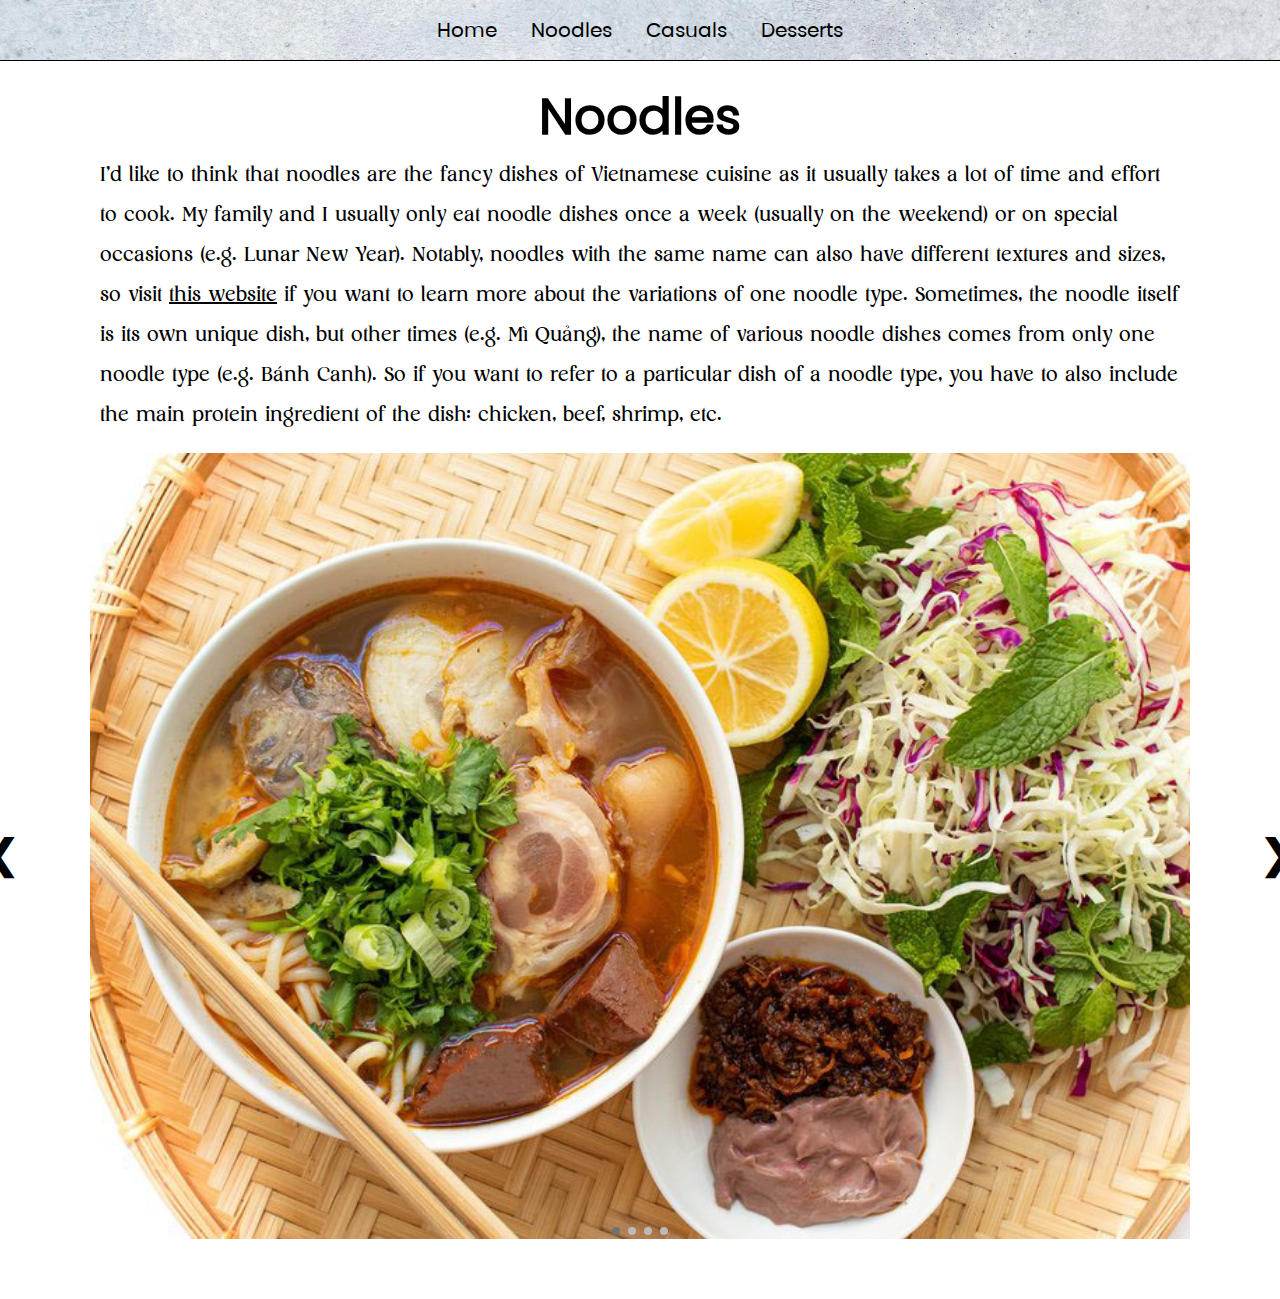
<file: index1.html>
<!DOCTYPE html>
<html lang="en" dir="ltr">
  <head>
    <meta charset="utf-8" name="viewport" content="width=device-width, initial-scale=1">
    <title>Noodles</title>
    <link rel="stylesheet" href="style.css">
  </head>

  <body>
    <nav>
      <ul>
        <li><a href="index.html">Home</a></li>
        <li><a href="index1.html">Noodles</a></li>
        <li><a href="index2.html">Casuals</a></li>
        <li><a href="index3.html">Desserts</a></li>
    </nav>

    <br>

    <div class="category-title">
      <h1>Noodles<h1>
        <p>I’d like to think that noodles are the fancy dishes of Vietnamese cuisine as it usually takes a lot of time and effort to cook. My family and I usually only eat noodle dishes once a week (usually on the weekend) or on special occasions (e.g. Lunar New Year). Notably, noodles with the same name can also have different textures and sizes, so visit <a href="https://www.lacademie.com/types-of-vietnamese-noodles/" style="color: black;">this website</a> if you want to learn more about the variations of one noodle type. Sometimes, the noodle itself is its own unique dish, but other times (e.g. Mì Quảng), the name of various noodle dishes comes from only one noodle type (e.g. Bánh Canh). So if you want to refer to a particular dish of a noodle type, you have to also include the main protein ingredient of the dish: chicken, beef, shrimp, etc.</p>
    </div>

    <div style="align-items: center;" class="slideshow-container">

    <br>

      <div class="slideshow-slide">
        <img src="bun-bo-hue.jpeg">
          <div class="slideshow-overlay">
            <h1>Bún Bò Huế</h1>
              <p>Bún Bò Huế is greatly admired for its balance of spicy, sour, salty and sweet flavors and the predominant flavor is that of lemon grass. Compared to phở or bún noodles, the noodles for Bún Bò Huế are thicker and more cylindrical. It includes ingredients such as cubes of congealed pork blood, big pieces of beef and pork bones (oxtail, beef shank, pork neck bones, pork feet, and pork knuckles/ham hocks), and chả lụa (Vietnamese pork bologna).</p>
              <br>
              <p>How to eat: If you want a more spicy and pungent flavor in your noodle, you can add sate chili and shrimp paste. Sliced banana flower is often added as toppings, but it can also be substituted with sliced cabbages.</p>
              <br>
              <p>Origin: Huế (a city in the central region of Vietnam)</p>
          </div>
      </div>

      <div class="slideshow-slide">
        <img src="banh-canh.jpeg">
          <div class="slideshow-overlay">
            <h1>Bánh Canh</h1>
              <p>Bánh canh are thick noodles that can be made from tapioca flour or a mixture of rice and tapioca flour. Because the noodle dish’s name comes from the noodle type itself, the dish doesn’t come with a particular set of ingredients, but it is rather being used as an ingredient in a dish. </p>
              <br>
              <p>How to eat: Bánh canh can be made with any ingredients, but I often see it made with pork bones, seafood, or fishcake.</p>
              <br>
              <p>Origin: Tây Ninh Province (southern  Vietnam)</p>
          </div>
      </div>

      <div class="slideshow-slide">
        <img src="bun-rieu.webp">
          <div class="slideshow-overlay">
            <h1>Bún Riêu</h1>
              <p>Bún Riêu is made with rice vermicelli  noodles (thin) and a tomato and crab soup base. There are many varieties of Bún Riêu, most of them are made with crab (bún riêu cua), but some are made with fish (bún riêu cá) or small snails (bún riêu ốc). The stock is made from pork and/or chicken bones. Tomatoes, fried tofu, and sometimes pork blood are added. Then the stock is seasoned with fermented shrimp paste.</p>
              <br>
              <p>How to eat: You can add any fresh veggies and herbs such as bean sprouts, perilla leaves, and mint into Bún Riêu, but I think sliced water spinach is the most common topping for this dish.</p>
              <br>
              <p>Origin: Northern Vietnam, particularly from the people of the Red River Delta</p>
          </div>
      </div>

      <div class="slideshow-slide">
        <img src="mi-quang.jpeg">
          <div class="slideshow-overlay">
            <h1>Mì Quảng</h1>
            <p>Mì Quảng is one of the noodle dishes that have the same name as its noodle type. Mì quảng is a flat and wide rice noodle with a yellow color from the turmeric. Its main ingredients are shrimp, pork, and quail eggs and it is usually topped with peanuts, and toasted sesame rice crackers.</p>
            <br>
            <p>How to eat: Like other noodle dishes, you can top it with various veggies and herbs, but I usually don’t like to add anything because I prefer its original taste. For the toasted sesame rice crackers, you can either break it up and put it in the soup (which can get quite soggy if you forget about it) or you just dip it in the soup and then take a bite out of it.</p>
            <br>
            <p>Origin: Quảng Nam Province (central Vietnam)</p>
          </div>
      </div>

      <a class="prev" onclick="plusSlides(-1)">&#10094;</a>
      <a class="next" onclick="plusSlides(1)">&#10095;</a>

      <div style="text-align:center" class="dots">
        <span class="dot" onclick="currentSlide(1)"></span>
        <span class="dot" onclick="currentSlide(2)"></span>
        <span class="dot" onclick="currentSlide(3)"></span>
        <span class="dot" onclick="currentSlide(4)"></span>
      </div>

    </div>

    <div class="bottom"></div>

    <script src="script.js" charset="utf-8"></script>
  </body>
</html>
</file>
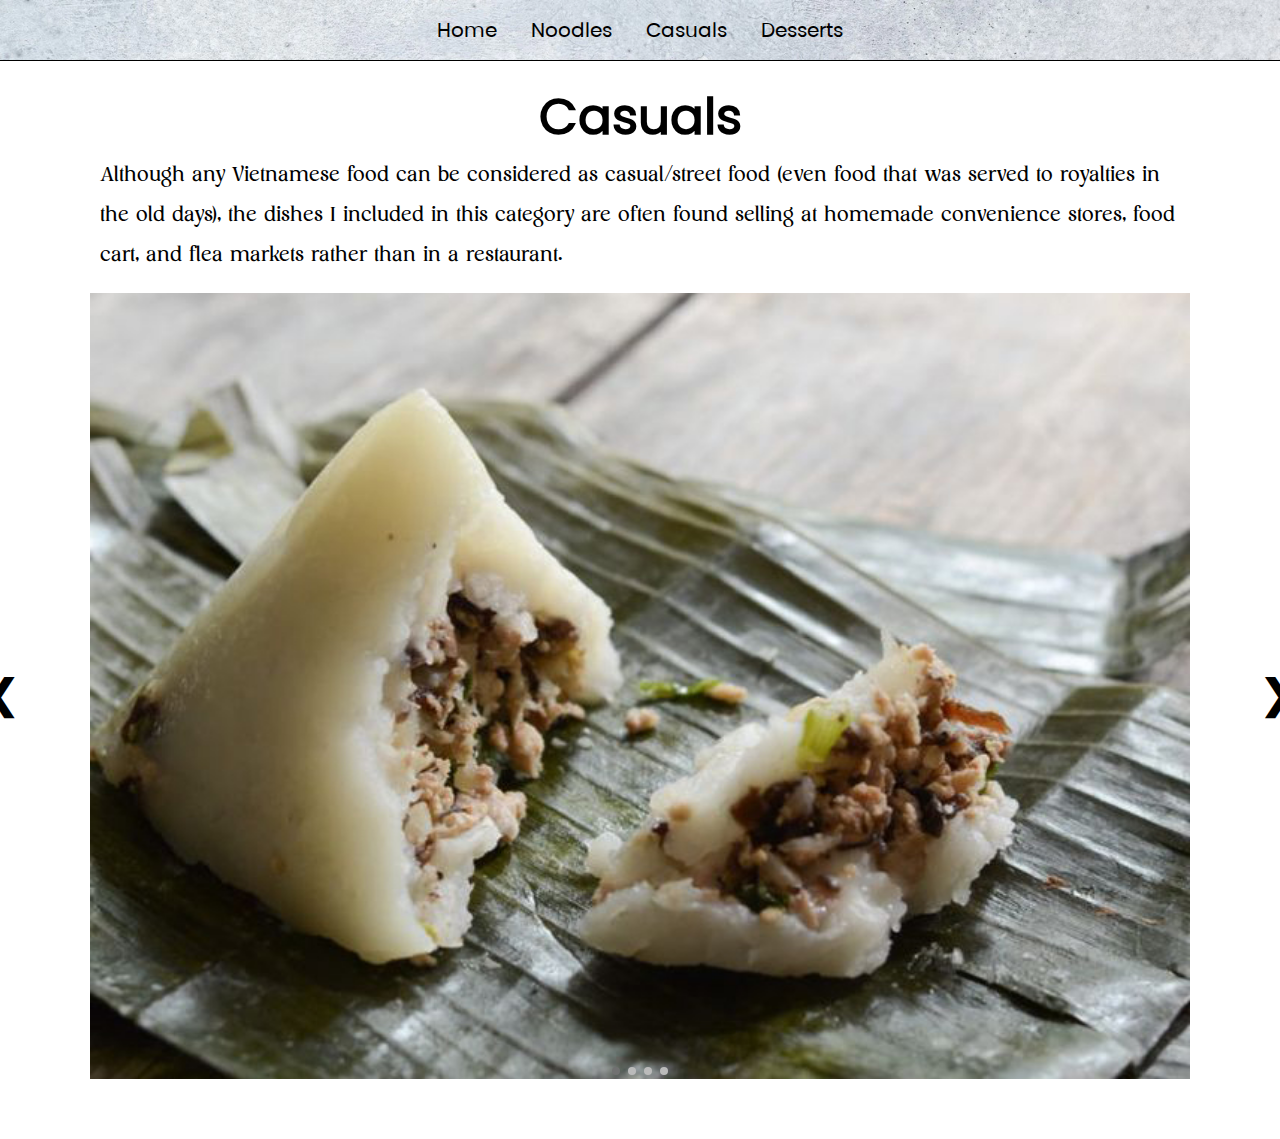
<file: index2.html>
<!DOCTYPE html>
<html lang="en" dir="ltr">
  <head>
    <meta charset="utf-8" name="viewport" content="width=device-width, initial-scale=1">
    <title>Casuals</title>
    <link rel="stylesheet" href="style.css">
  </head>

  <body>
    <nav class="normal-pages">
      <ul>
        <li><a href="index.html">Home</a></li>
        <li><a href="index1.html">Noodles</a></li>
        <li><a href="index2.html">Casuals</a></li>
        <li><a href="index3.html">Desserts</a></li>
    </nav>

    <br>

    <div class="category-title">
      <h1>Casuals</h1>
        <p>Although any Vietnamese food can be considered as casual/street food (even food that was served to royalties in the old days), the dishes I included in this category are often found selling at homemade convenience stores, food cart, and flea markets rather than in a restaurant.</p>
    </div>

    <div style="align-items: center;" class="slideshow-container">

    <br>

      <div class="slideshow-slide">
        <img src="banh-gio.jpeg">
          <div class="slideshow-overlay">
            <h1>Bánh Giò</h1>
              <p>Bánh Giò can be roughly translated into pyramid pork dumpling. The outer layer is made out of rice flour, filled with minced pork, wood ear, mushroom, and quail egg (optional). Although it is called dumpling in English due to how it is structured, it’s very different from dumplings you regularly see as it is much larger in size and it is served in banana leaves.</p>
              <br>
              <p>How to eat: I usually just peel off the banana leaves and just dig in with a spoon, no need to transfer it into a bowl.</p>
              <br>
              <p>Origin: Northern Vietnam</p>
          </div>
      </div>

      <div class="slideshow-slide">
        <img src="com-tam.jpeg">
          <div class="slideshow-overlay">
            <h1>Cơm Tấm</h1>
              <p>Cơm Tấm is a rice dish made from a type of rice (Tấm) with fractured rice grains that were traditionally chucked away after the milling process, which makes it more unique than the normal, full-sized Jasmine rice we have. Cơm Tấm is accompanied by numerous toppings such as fried eggs, steamed omelet with meat loaf, shredded pork skin, grilled pork chops, or deep-fried fish patties. The usual garnishes include lime wedges, and chopped spring onions, while accompaniments served on the side include sliced tomatoes and cucumbers, pickled vegetables, or fish sauce.</p>
              <br>
              <p>How to eat: Because the rice grains are broken, they have a drier texture than normal rice, so we usually put fish sauce on it to make it more moist to chew.</p>
              <br>
              <p>Origin: Sài Gòn (a city in the southern region of Vietnam)</p>
          </div>
      </div>

      <div class="slideshow-slide">
        <img src="xoi-man.png">
          <div class="slideshow-overlay">
            <h1>Xội Mặn</h1>
              <p>Xội Mặn is a type of sticky rice (xôi) dishes that has a salty and savory flavor. It is usually topped with Chinese sausage, thinly chopped Vietnamese pork bologna, pork floss (rousong), quail egg, scallion and oil garnish, and soy sauce.</p>
              <br>
              <p>How to eat: You can add more soy sauce if you want your xôi mặn to be more salty. Even though the rice is stick, which many people think would be easier to grab with chopsticks, it is actually easier to eat with a spoon as it will be easier to separate the chunks of rice.</p>
              <br>
              <p>Origin: possibly Sài Gòn (a city in the southern region of Vietnam)</p>
          </div>
      </div>

      <div class="slideshow-slide">
        <img src="banh-beo.jpeg">
          <div class="slideshow-overlay">
            <h1>Bánh Bèo</h1>
              <p>Bánh Bèo is made from a combination of rice flour and tapioca flour. The English translation for this dish is water fern cakes. It is merely a thin steamed rice cake with its top stuffed with minced shrimp mingled with scallions, green bean paste, and crispy fried shallots. I would say that bánh bèo is one of the many dishes that are considered as true street food as it is usually sold by ladies who would carry on their shoulder a wooden pole with extra large hand-woven rattan bamboo baskets on each end of the pole.</p>
              <br>
              <p>How to eat: It is usually served in a very small bowl so you just pour a small amount of fish sauce into the bowl and dig in with a spoon.</p>
              <br>
              <p>Origin: Huế (a city in the central region of Vietnam)</p>
          </div>
      </div>

      <a class="prev" onclick="plusSlides(-1)">&#10094;</a>
      <a class="next" onclick="plusSlides(1)">&#10095;</a>

      <div style="text-align:center" class="dots">
        <span class="dot" onclick="currentSlide(1)"></span>
        <span class="dot" onclick="currentSlide(2)"></span>
        <span class="dot" onclick="currentSlide(3)"></span>
        <span class="dot" onclick="currentSlide(4)"></span>
      </div>

    </div>

    <div class="bottom"></div>

    <script src="script.js" charset="utf-8"></script>
  </body>
</html>
</file>
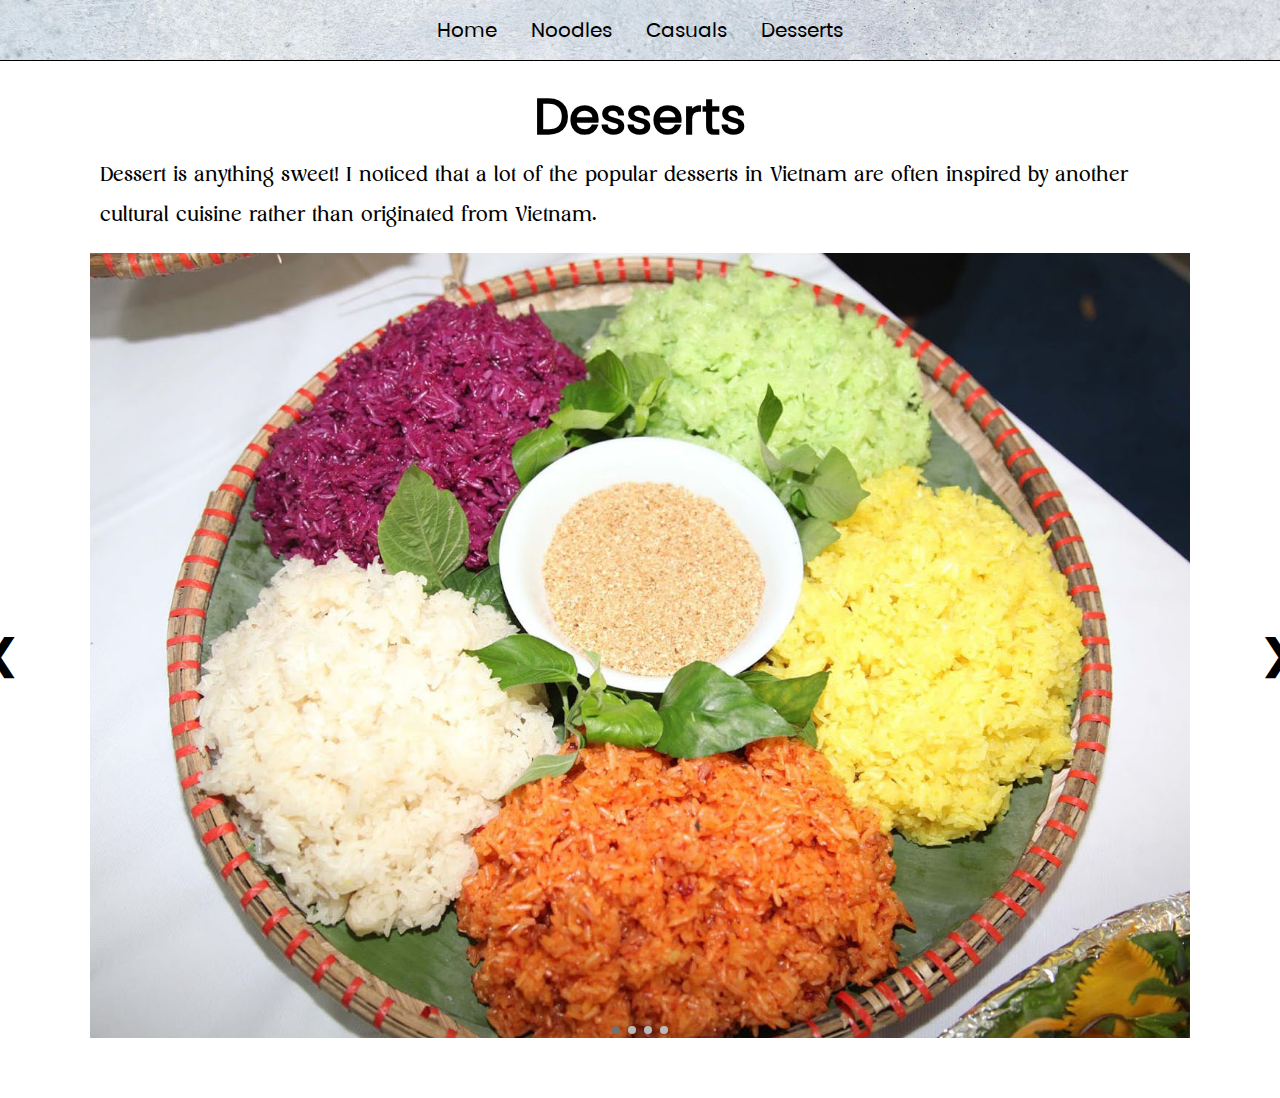
<file: index3.html>
<!DOCTYPE html>
<html lang="en" dir="ltr">
  <head>
    <meta charset="utf-8" name="viewport" content="width=device-width, initial-scale=1">
    <title>Desserts</title>
    <link rel="stylesheet" href="style.css">
  </head>

  <body>
    <nav class="normal-pages">
      <ul>
        <li><a href="index.html">Home</a></li>
        <li><a href="index1.html">Noodles</a></li>
        <li><a href="index2.html">Casuals</a></li>
        <li><a href="index3.html">Desserts</a></li>
    </nav>

    <br>

    <div class="category-title">
      <h1>Desserts</h1>
        <p>Dessert is anything sweet! I noticed that a lot of the popular desserts in Vietnam are often inspired by another cultural cuisine rather than originated from Vietnam.</p>
    </div>

    <div style="align-items: center;" class="slideshow-container">

    <br>

      <div class="slideshow-slide">
        <img src="xoi-ngu-sac.jpeg">
          <div class="slideshow-overlay">
            <h1>Xôi Ngũ Sắc</h1>
              <p>Xôi Ngũ Sắc (Ngũ means five and Sắc means color) is made up of 5 different colors of sticky rice to represent the 5 elements Mental (White), Wood (Green), Water (Purple), Fire (Red), and Earth (Yellow). Although I already mentioned the savory sticky rice (Xôi Mặn) in the casual category, there are also sweet sticky rice that are considered as desserts.</p>
              <br>
              <p>How to eat: I think each color of the sticky rice has a different flavor. So if you like all of the flavors, you can put a bit of each flavor onto your plate; if you don’t like all the flavors, you can pick and choose.</p>
              <br>
              <p>Origin: This dish is actually originated from an ethnic group in Vietnam called Tày, who reside in cities like Cao Bằng, Bắc Kạn, Lào Cai, Thái Nguyên (Northern Vietnam).</p>
          </div>
      </div>

      <div class="slideshow-slide">
        <img src="banh-bo-banh-tieu.jpeg">
          <div class="slideshow-overlay">
            <h1>Bánh Bò and Bánh Tiêu</h1>
              <p>Although Bánh Bò (inside) and Bánh Tiêu (outside) are two different desserts, they are often eaten together because their flavors balance each other nicely. Bánh Bò is made from rice flour, water, coconut milk, sugar, and yeast, and has a honeycomb-like appearance on the inside due to the presence of numerous small air bubbles. It has a sweet flavor with chewy, spongy texture. Bánh Tiêu consists of a dough made of flour, salt, and sugar coated with sesame seeds and fried until golden brown. It has a salty flavor and the outside has a more crunchy, paper-like texture.</p>
              <br>
              <p>How to eat: While Bánh Bò can be eaten by itself, Bánh Tiêu is often paired with Bánh Bò rather than eaten by itself. As shown in the picture, Bánh Tiêu acts as a sleeve for Bánh Bò to be put inside. You can take a bite out of them while both desserts can be held together by your hand.</p>
              <br>
              <p>Origin: Both desserts are originated from Southern China</p>
          </div>
      </div>

      <div class="slideshow-slide">
        <img src="che-thai.webp">
          <div class="slideshow-overlay">
            <h1>Chè Thái</h1>
              <p>Chè is any traditional Vietnamese sweet beverage, dessert soup or stew, or pudding. Chè includes a wide variety of distinct soups or puddings. Varieties of Chè can be made with mung beans, black-eyed peas, kidney beans, tapioca, jelly, fruit, and coconut cream. The main ingredients of Chè Thái are jackfruit, lychees, longan, pandan jelly, and red rubies. Depending on the person, they can add different types of jellies and beans to enhance their Chè Thái.</p>
              <br>
              <p>How to eat: Although Chè Thái is usually served like a cocktail drink in a cup, you usually have to have a spoon to scoop up the fruits, jellies, and beans.</p>
              <br>
              <p>Origin: Thailand (the word “Thái” in “Chè Thái” means Thailand in Vietnamese)</p>
          </div>
      </div>

      <div class="slideshow-slide">
        <img src="che-ba-ba.jpeg">
          <div class="slideshow-overlay">
            <h1>Chè Bà Ba</h1>
              <p>Chè Bà Ba is made with a milk soup base and square pieces of taro, cassava and khoai lang bí, a kind of long sweet potato with red skin and yellow flesh. The dish commonly includes pieces of tapioca, and the dish is typically eaten warm, but can also be eaten cold. While Chè Thái and Chè Bà Ba are both in the category of Chè, they are very different from each other; Chè Thái is enjoyed by everyone, Chè Bà Ba is mostly enjoyed by adults and the elderly.</p>
              <br>
              <p>How to eat: Unlike Chè Thái, Chè Bà Ba is usually served in a bowl and eaten with a spoon.</p>
              <br>
              <p>Origin: Southern Vietnam</p>
          </div>
      </div>

      <a class="prev" onclick="plusSlides(-1)">&#10094;</a>
      <a class="next" onclick="plusSlides(1)">&#10095;</a>

      <div style="text-align:center" class="dots">
        <span class="dot" onclick="currentSlide(1)"></span>
        <span class="dot" onclick="currentSlide(2)"></span>
        <span class="dot" onclick="currentSlide(3)"></span>
        <span class="dot" onclick="currentSlide(4)"></span>
      </div>

    </div>

    <div class="bottom"></div>

    <script src="script.js" charset="utf-8"></script>
  </body>
</html>
</file>
<file: style.css>
* {
  margin: 0px;
  padding: 0px;
  box-sizing: border-box;
}

@font-face {
  font-family: Poppins;
  src: url('DesignerVN-Poppins-Regular.ttf');
}

@font-face {
  font-family: Salute;
  src: url('DFVN-Salute.otf');
}

.category-title h1 {
  font-family: Poppins;
  font-size: 50px;
  text-align: center;
}

.category-title p {
  font-family: Salute;
  font-weight: lighter;
  font-size: 20px;
  text-align: left;
  padding-left: 100px;
  padding-right: 100px;
  line-height: 2em;
}

.pho-background-image {
  background: rgba(0,0,0,0.5) url('pho-background-image.png');
  background-size: cover;
  background-attachment: fixed;
}

nav{
  background: rgba(0,0,0,0.5) url('pho-background-image.png');
  background-size: cover;
  background-attachment: fixed;
  border-bottom: 0.7px solid black;
}

nav ul {
  text-align: center;
}

nav ul li {
  display: inline-block;
  padding: 15px;
  font-family: Poppins;
  font-size: 20px;
  cursor: pointer;
}

nav ul li a {
  color: black;
  text-decoration: none;
}

a:hover {
  text-decoration: underline;
}

.slideshow-container {
  max-width: 1100px;
  position: relative;
  margin: auto;
}

.slideshow-slide {
  display: block;
}

img {
  display: block;
  width: 1100px;
  vertical-align: middle;
}

.slideshow-overlay {
  position: absolute;
  top: 50%;
  left: 50%;
  width: 600px;
  padding: 2em;
  opacity: 0;
  transition: .5s ease;
  background-color: white;
  transform: translate(-50%, -50%);
  -ms-transform: translate(-50%, -50%);
}

.slideshow-slide:hover .slideshow-overlay {
  opacity: 1;
}

.slideshow-overlay h1 {
  font-family: Poppins;
  font-size: 30px;
  text-align: center;
}

.slideshow-overlay p {
  font-family: Salute;
  font-size: 20px;
  text-align: left;
  line-height: 1.5em;
}

.prev, .next {
  cursor: pointer;
  position: absolute;
  top: 50%;
  width: auto;
  margin-top: -22px;
  margin-left: -3em;
  margin-right: -3em;
  padding: 16px;
  color: black;
  font-weight: bold;
  font-size: 40px;
  border-radius: 0 3px 3px 0;
  user-select: none;
}

.next {
    right: 0;
    border-radius: 3px 0 0 3px;
}

.dot {
  cursor: pointer;
  height: 8px;
  width: 8px;
  margin: 0 2px;
  background-color: #bbb;
  border-radius: 50%;
  display: inline-block;
}

.dots {
  width: 100px;
  position: absolute;
  bottom: 0;
  left: 50%;
  margin-left: -50px;
  white-space: nowrap;
}

.active, .dot:hover {
  background-color: #717171;
}

.bottom {
  background-color: white;
  padding: 30px;
}
</file>
